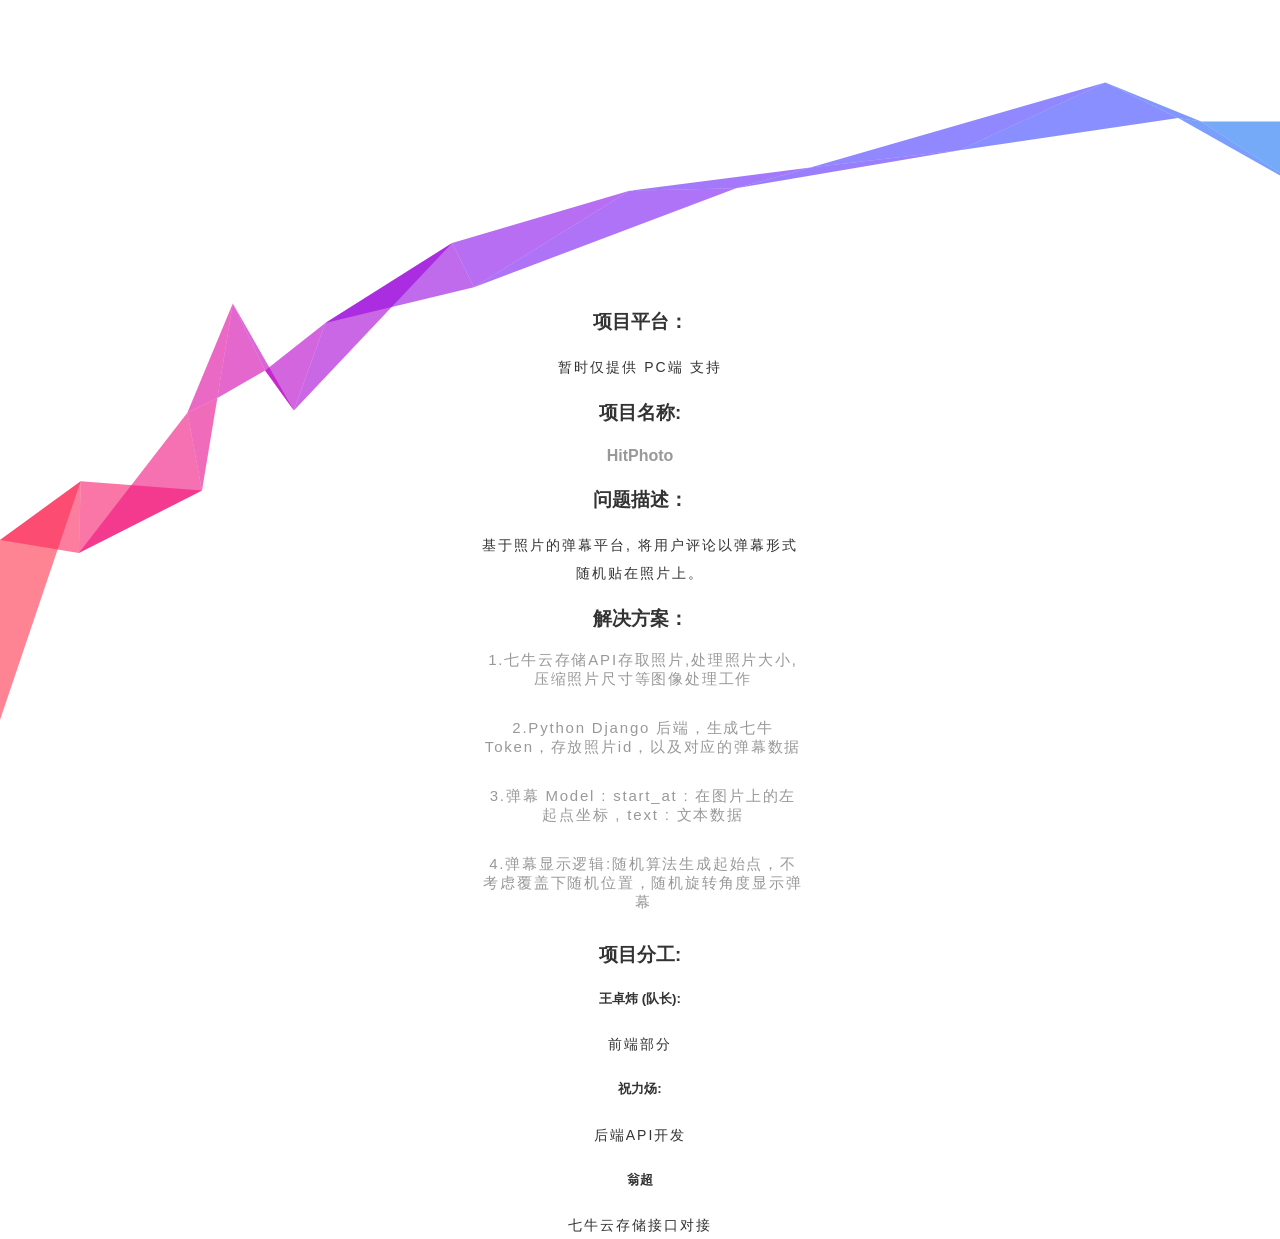
<file: about.html>
<!DOCTYPE html>
<html>
<head>
    <title>Photo Hit</title>
    <meta http-equiv="Content-Type" content="text/html; charset=UTF-8">
    <!--<meta name="viewport" content="initial-scale=1, maximum-scale=1, user-scalable=no">-->
    <link rel="stylesheet" href="css/pages.css">
    <script src="js/lib/marked.js"></script>
</head>
<body>
<div id="wrapper">

</div>


<canvas></canvas>
<script>
    marked.setOptions({
        renderer: new marked.Renderer(),
        gfm: true,
        tables: true,
        breaks: true,
        pedantic: true,
        sanitize: true,
        smartLists: true,
        smartypants: true
    });
    function getDoc(fn) {
        return fn.toString().split('\n').slice(1, -1).join('\n') + '\n'
    }
    var markdown_content = getDoc(function(){/*
 ### 项目平台：
 暂时仅提供 PC端 支持
 ### 项目名称:
 #### [HitPhoto](https://github.com/I2PStudio/PhotoHit)
 ### 问题描述：
 基于照片的弹幕平台, 将用户评论以弹幕形式随机贴在照片上。
 ### 解决方案：
 1.七牛云存储API存取照片,处理照片大小, 压缩照片尺寸等图像处理工作
 ---
 2.Python Django 后端，生成七牛Token，存放照片id，以及对应的弹幕数据
 ---
 3.弹幕 Model : start_at : 在图片上的左起点坐标 , text : 文本数据
 ---
 4.弹幕显示逻辑:随机算法生成起始点，不考虑覆盖下随机位置，随机旋转角度显示弹幕
 ---
 ### 项目分工:
 ##### 王卓炜 (队长):
 前端部分
 ##### 祝力炀:
 后端API开发
 ##### 翁超
 七牛云存储接口对接
     */});
    document.getElementById("wrapper").innerHTML = marked(markdown_content);
</script>

<script src="js/canvas.js"></script>
</body>
</html>
</file>
<file: css/pages.css>
html, body {
    /*overflow: hidden;*/
    margin: 0;
}
body {
    font-family: 'Open Sans', 'Helvetica Neue', 'Hiragino Sans GB', 'LiHei Pro', Arial, sans-serif;
    color: #333;
}
#wrapper {
    position: absolute;
    left: 0;
    width: 320px;
    text-align: center;
    top: 50%;
    left: 50%;
    margin-left: -160px;
    margin-top: -160px;
    -webkit-user-select: none;
    -moz-user-select: none;
    user-select: none;
}
h1 {
    font-family: 'Montserrat', 'Helvetica Neue', Arial, sans-serif;
    font-weight: 700;
    font-size: 30px;
    letter-spacing: 9px;
    text-transform: uppercase;
    margin: 12px 0;
    left: 4px;
}
h2 {
    color: #999;
    font-weight: normal;
    font-size: 15px;
    letter-spacing: .12em;
    margin-bottom: 30px;
    left: 3px;
}
h1, h2 {
    position: relative;
}
p {
    font-size: 14px;
    line-height: 2em;
    margin: 0;
    letter-spacing: 2px;
}
canvas {
    position: absolute;
    top: 0;
    left: 0;
    z-index: 0;
    width: 100%;
    height: 100%;
    pointer-events: none;
}
a {
    color: #999;
    text-decoration: none;
    transition: color .2s ease;
}
a:hover {
    color: #f33;
}
</file>
